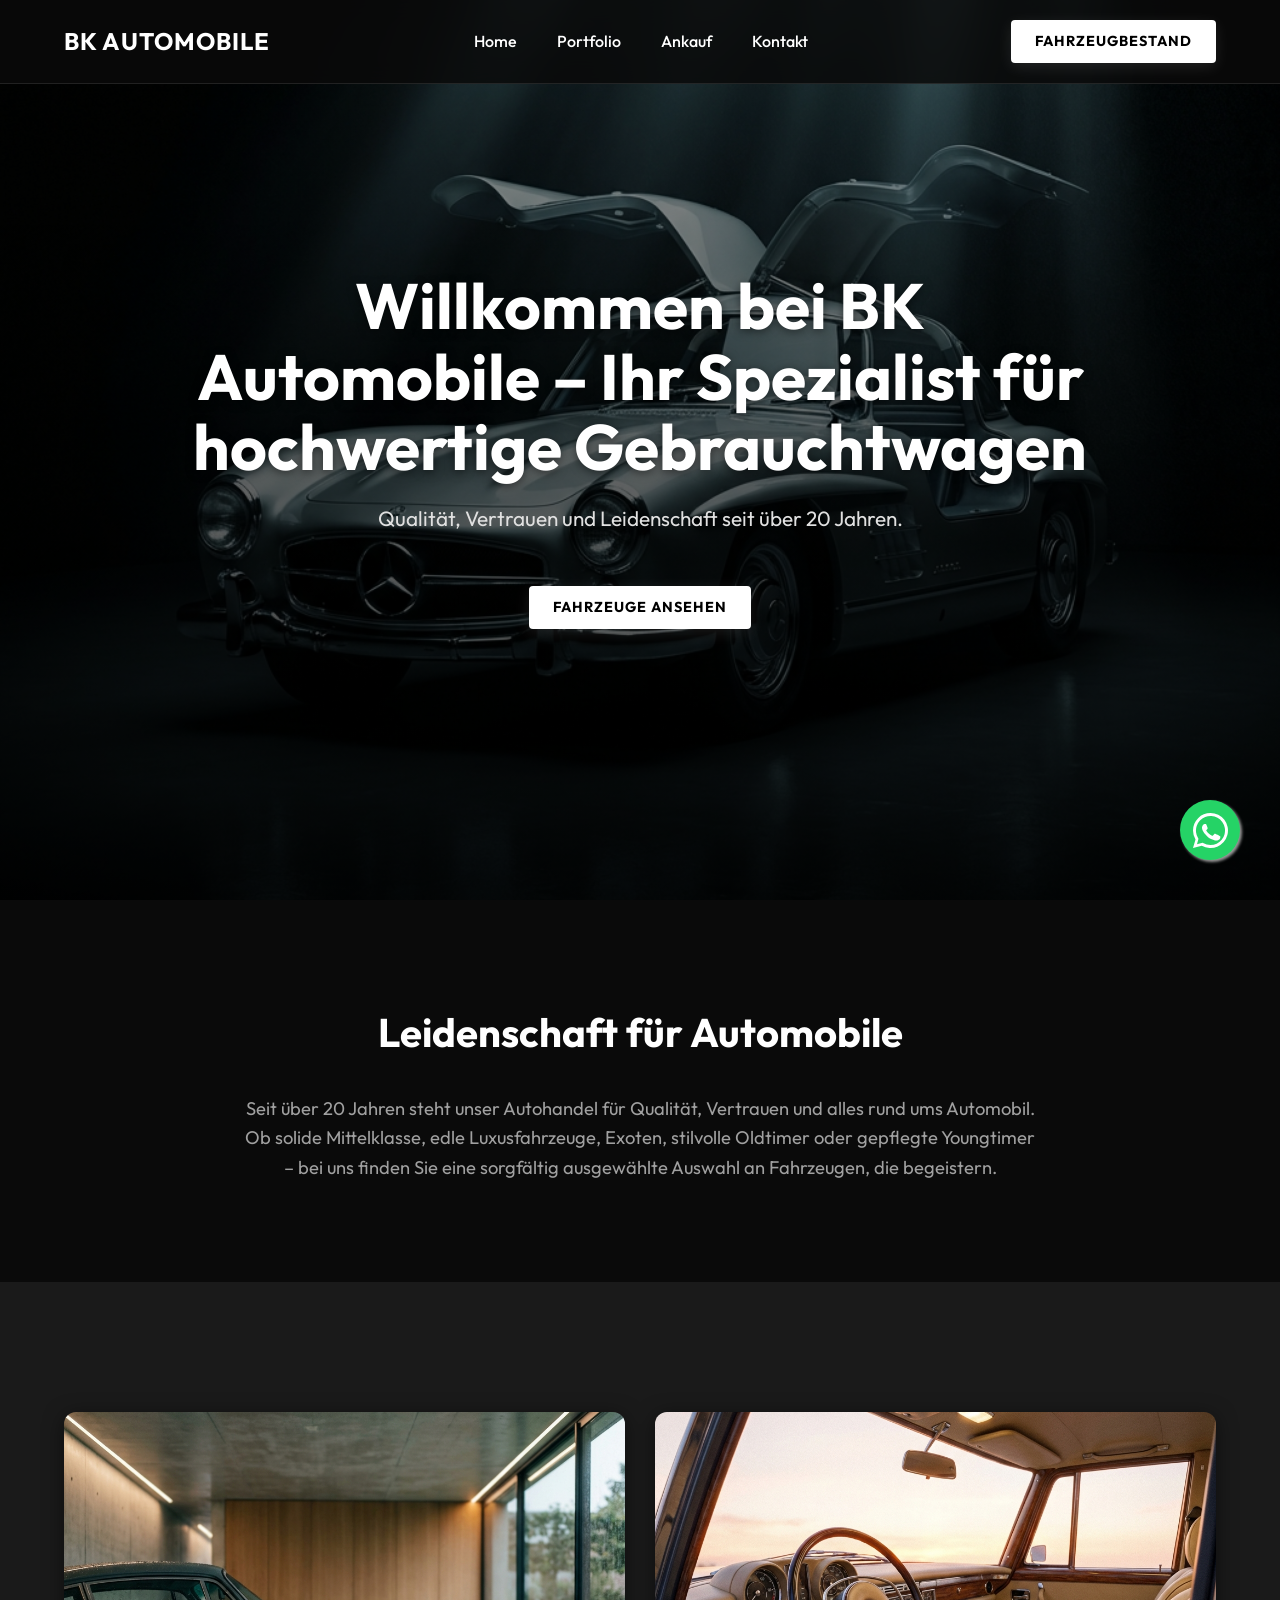
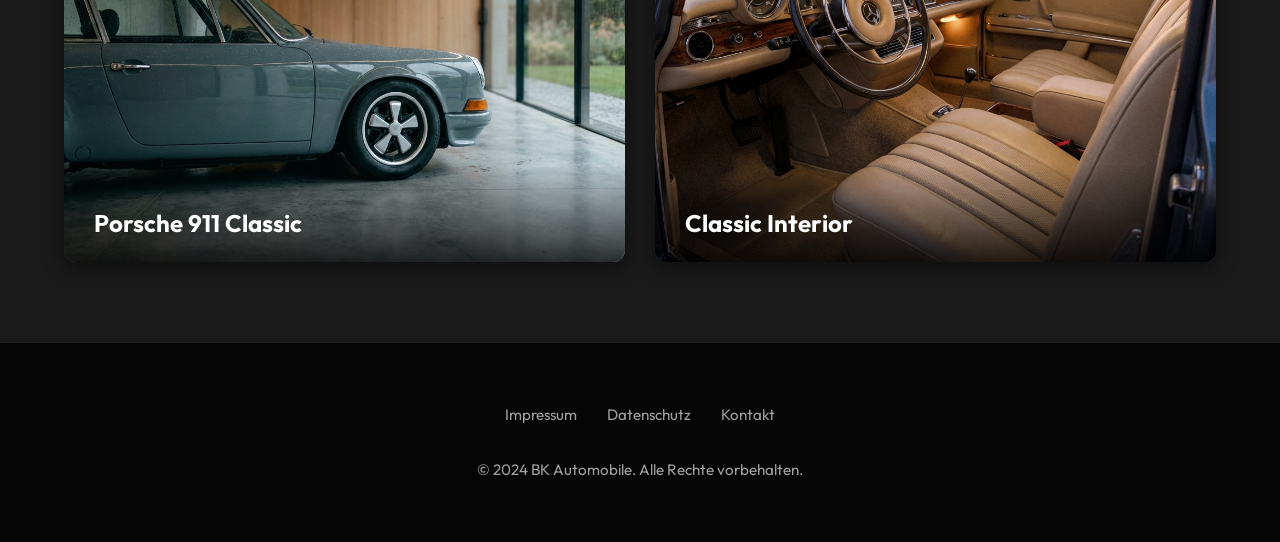
<file: index.html>
<!DOCTYPE html>
<html lang="de">

<head>
    <meta charset="UTF-8">
    <meta name="viewport" content="width=device-width, initial-scale=1.0">
    <title>BK Automobile | Ihr kompetenter Gebrauchtwagenpartner</title>
    <link rel="stylesheet" href="assets/css/style.css">
</head>

<body>

    <!-- Navigation -->
    <nav class="navbar">
        <div class="logo">BK Automobile</div>
        <ul class="nav-links">
            <li><a href="index.html">Home</a></li>
            <li><a href="portfolio/index.html">Portfolio</a></li>
            <li><a href="ankauf/index.html">Ankauf</a></li>
            <li><a href="kontakt/index.html">Kontakt</a></li>
        </ul>
        <a href="https://home.mobile.de/BKAUTOMOBILENUERTINGEN" target="_blank" class="cta-button">Fahrzeugbestand</a>
        <div class="hamburger">
            <div class="bar"></div>
            <div class="bar"></div>
            <div class="bar"></div>
        </div>
    </nav>

    <!-- Main Content -->
    <main>
        <!-- Hero Section -->
        <header class="hero">
            <h1 class="fade-in">Willkommen bei BK Automobile – Ihr Spezialist für hochwertige Gebrauchtwagen</h1>
            <p>Qualität, Vertrauen und Leidenschaft seit über 20 Jahren.</p>
            <a href="portfolio/index.html" class="cta-button">Fahrzeuge ansehen</a>
        </header>

        <!-- Intro Section -->
        <section class="intro">
            <h2>Leidenschaft für Automobile</h2>
            <p>Seit über 20 Jahren steht unser Autohandel für Qualität, Vertrauen und alles rund ums Automobil. Ob
                solide
                Mittelklasse, edle Luxusfahrzeuge, Exoten, stilvolle Oldtimer oder gepflegte Youngtimer – bei uns finden
                Sie
                eine sorgfältig ausgewählte Auswahl an Fahrzeugen, die begeistern.</p>
        </section>

        <!-- Portfolio Preview -->
        <section class="portfolio-preview">
            <div class="grid">
                <a href="https://home.mobile.de/BKAUTOMOBILENUERTINGEN" target="_blank" style="text-decoration: none;">
                    <div class="card">
                        <img src="assets/images/portfolio_1.png" alt="Porsche 911">
                        <div class="card-overlay">
                            <h3>Porsche 911 Classic</h3>
                        </div>
                    </div>
                </a>
                <a href="https://home.mobile.de/BKAUTOMOBILENUERTINGEN" target="_blank" style="text-decoration: none;">
                    <div class="card">
                        <img src="assets/images/portfolio_2.png" alt="Mercedes Interior">
                        <div class="card-overlay">
                            <h3>Classic Interior</h3>
                        </div>
                    </div>
                </a>
            </div>
        </section>
    </main>

    <!-- Footer -->
    <footer>
        <div class="footer-links">
            <a href="impressum/index.html">Impressum</a>
            <a href="datenschutz/index.html">Datenschutz</a>
            <a href="kontakt/index.html">Kontakt</a>
        </div>
        <p>&copy; 2024 BK Automobile. Alle Rechte vorbehalten.</p>
    </footer>

    <script src="assets/js/main.js"></script>
</body>

</html>
</file>
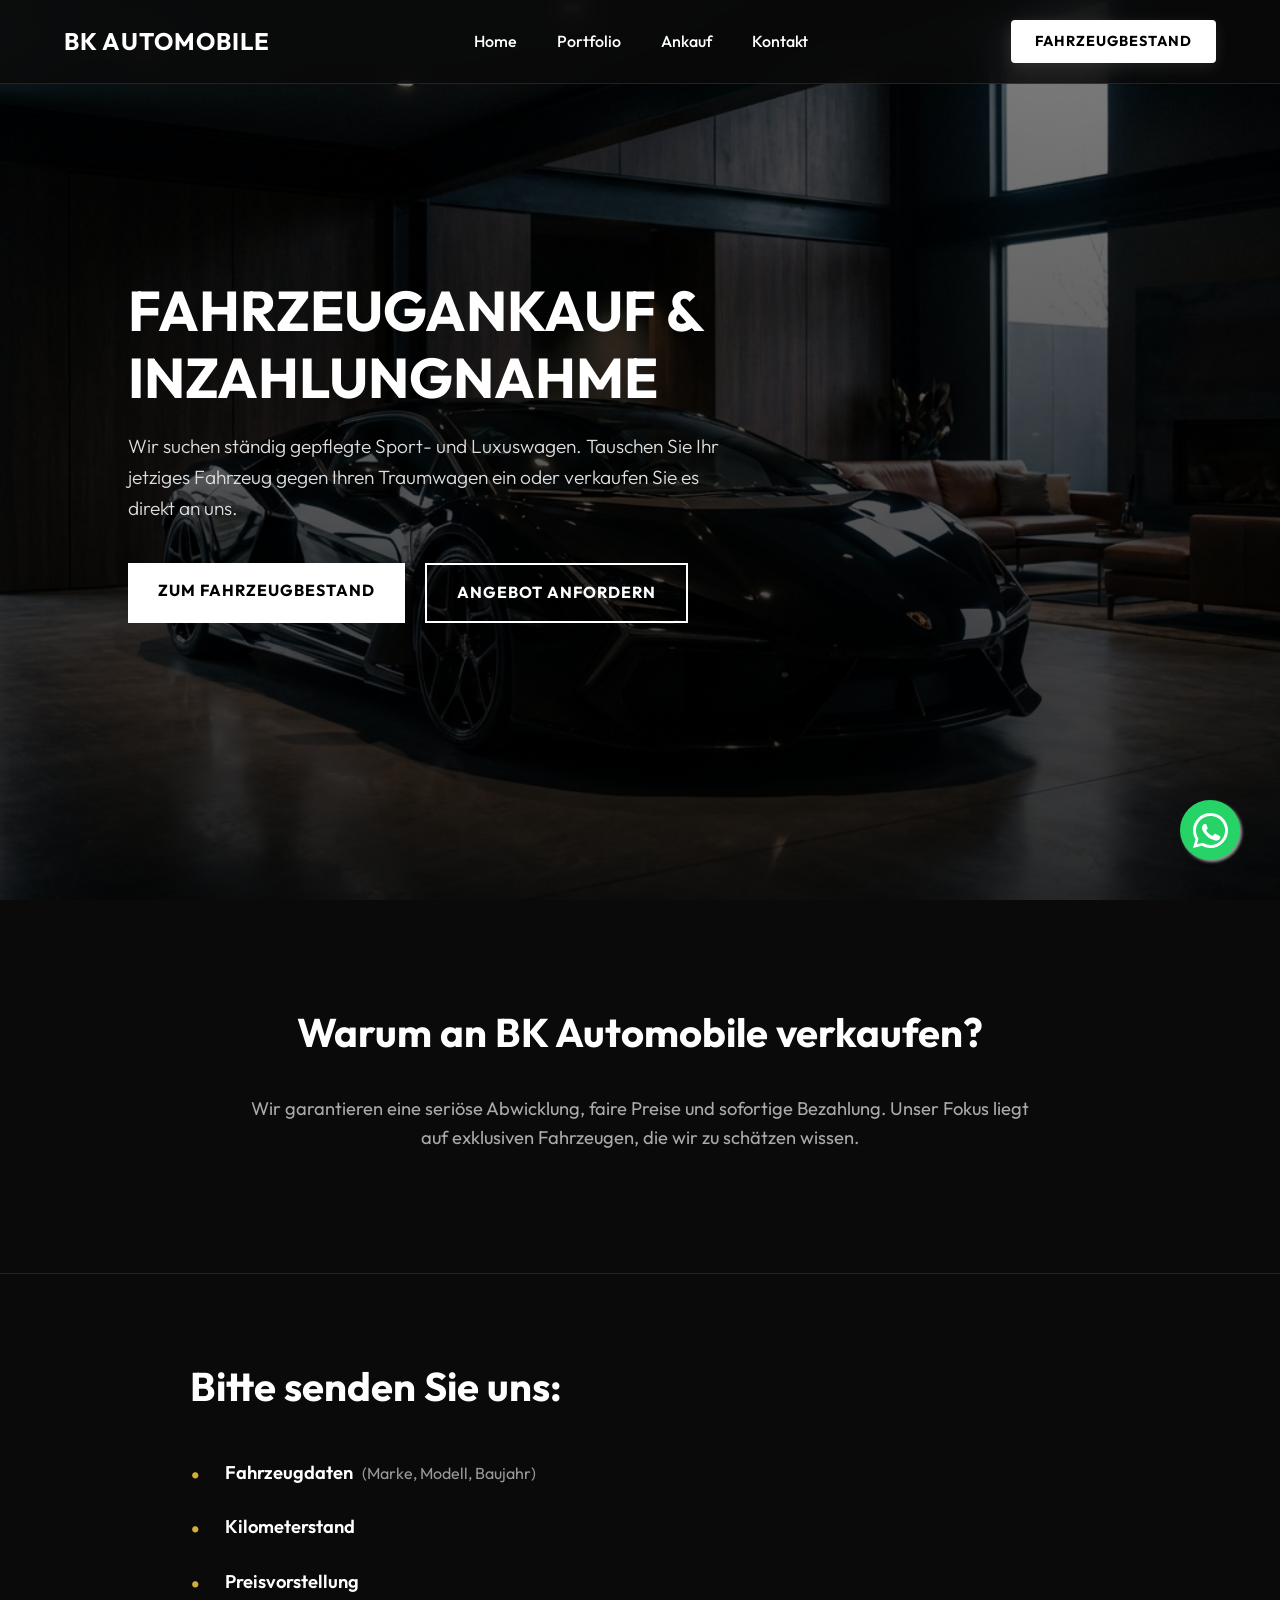
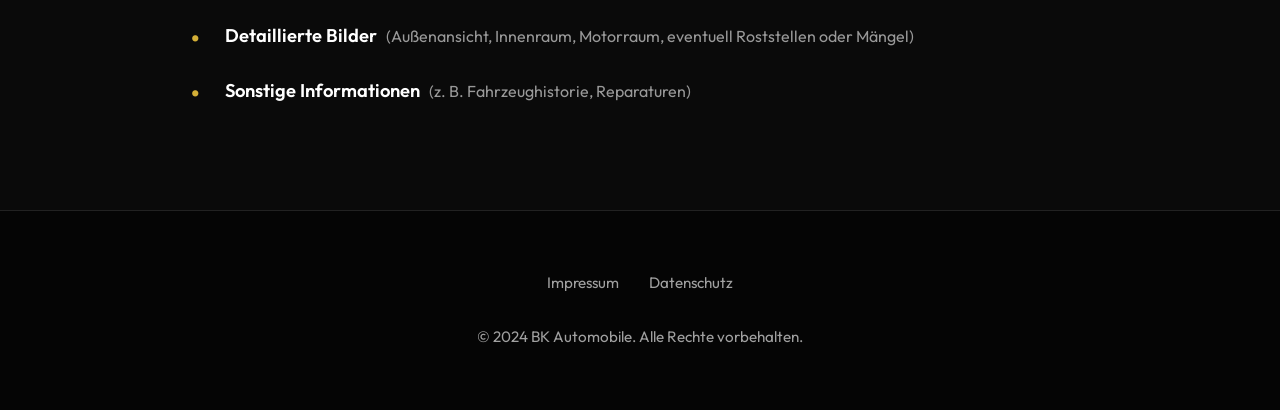
<file: ankauf/index.html>
<!DOCTYPE html>
<html lang="de">

<head>
    <meta charset="UTF-8">
    <meta name="viewport" content="width=device-width, initial-scale=1.0">
    <title>Ankauf & Inzahlungnahme | BK Automobile</title>
    <link rel="stylesheet" href="../assets/css/style.css">
    <style>
        .ankauf-hero {
            height: 100vh;
            background-image: linear-gradient(rgba(0, 0, 0, 0.5), rgba(0, 0, 0, 0.8)), url('../assets/images/ankauf_hero.png');
            background-size: cover;
            background-position: center;
            display: flex;
            align-items: center;
            justify-content: flex-start;
            /* Align left for cinematic feel */
            padding: 0 10%;
        }

        .ankauf-content {
            max-width: 600px;
            text-align: left;
        }

        .ankauf-content h1 {
            font-size: 3.5rem;
            margin-bottom: 20px;
            font-weight: 700;
            line-height: 1.2;
            text-transform: uppercase;
        }

        .ankauf-content p {
            font-size: 1.2rem;
            margin-bottom: 40px;
            color: #ddd;
            font-weight: 300;
        }

        .btn-group {
            display: flex;
            gap: 20px;
        }

        .primary-btn {
            background-color: #fff;
            color: #000;
            padding: 15px 30px;
            text-decoration: none;
            font-weight: bold;
            text-transform: uppercase;
            letter-spacing: 1px;
            transition: all 0.3s ease;
        }

        .primary-btn:hover {
            background-color: #ccc;
            transform: translateY(-2px);
        }

        .secondary-btn {
            background-color: transparent;
            color: #fff;
            padding: 15px 30px;
            text-decoration: none;
            font-weight: bold;
            text-transform: uppercase;
            letter-spacing: 1px;
            border: 2px solid #fff;
            transition: all 0.3s ease;
        }

        .secondary-btn:hover {
            background-color: #fff;
            color: #000;
            transform: translateY(-2px);
        }

        /* Requirements List Styling */
        .requirements-section {
            padding: 80px 10%;
            background-color: #0a0a0a;
            border-top: 1px solid #222;
        }

        .requirements-container {
            max-width: 900px;
            margin: 0 auto;
        }

        .requirements-container h2 {
            font-size: 2.5rem;
            margin-bottom: 40px;
            color: #fff;
            font-weight: 700;
        }

        .requirements-list {
            list-style: none;
            padding: 0;
        }

        .requirement-item {
            margin-bottom: 25px;
            padding-left: 35px;
            position: relative;
            font-size: 1.15rem;
            color: #ccc;
            line-height: 1.6;
        }

        .requirement-item::before {
            content: '•';
            position: absolute;
            left: 0;
            color: var(--secondary-color, #d4af37);
            font-size: 2rem;
            line-height: 1.1;
        }

        .requirement-item strong {
            color: #fff;
            font-weight: 600;
            margin-right: 5px;
        }

        .requirement-item span {
            color: #999;
            font-size: 1rem;
        }
    </style>
</head>

<body>
    <nav class="navbar">
        <div class="logo">BK Automobile</div>
        <ul class="nav-links">
            <li><a href="../index.html">Home</a></li>
            <li><a href="../portfolio/index.html">Portfolio</a></li>
            <li><a href="index.html">Ankauf</a></li>
            <li><a href="../kontakt/index.html">Kontakt</a></li>
        </ul>
        <a href="https://home.mobile.de/BKAUTOMOBILENUERTINGEN" target="_blank" class="cta-button">Fahrzeugbestand</a>
    </nav>

    <main>
        <header class="ankauf-hero">
            <div class="ankauf-content">
                <h1>Fahrzeugankauf & <br>Inzahlungnahme</h1>
                <p>Wir suchen ständig gepflegte Sport- und Luxuswagen. Tauschen Sie Ihr jetziges Fahrzeug gegen Ihren
                    Traumwagen ein oder verkaufen Sie es direkt an uns.</p>
                <div class="btn-group">
                    <a href="https://home.mobile.de/BKAUTOMOBILENUERTINGEN" class="primary-btn">Zum Fahrzeugbestand</a>
                    <a href="../kontakt/index.html" class="secondary-btn">Angebot anfordern</a>
                </div>
            </div>
        </header>

        <section class="intro">
            <h2>Warum an BK Automobile verkaufen?</h2>
            <p style="max-width: 800px; margin: 20px auto; color: #aaa;">
                Wir garantieren eine seriöse Abwicklung, faire Preise und sofortige Bezahlung.
                Unser Fokus liegt auf exklusiven Fahrzeugen, die wir zu schätzen wissen.
            </p>
        </section>

        <section class="requirements-section">
            <div class="requirements-container">
                <h2>Bitte senden Sie uns:</h2>
                <ul class="requirements-list">
                    <li class="requirement-item">
                        <strong>Fahrzeugdaten</strong> <span>(Marke, Modell, Baujahr)</span>
                    </li>
                    <li class="requirement-item">
                        <strong>Kilometerstand</strong>
                    </li>
                    <li class="requirement-item">
                        <strong>Preisvorstellung</strong>
                    </li>
                    <li class="requirement-item">
                        <strong>Detaillierte Bilder</strong> <span>(Außenansicht, Innenraum, Motorraum, eventuell
                            Roststellen oder Mängel)</span>
                    </li>
                    <li class="requirement-item">
                        <strong>Sonstige Informationen</strong> <span>(z. B. Fahrzeughistorie, Reparaturen)</span>
                    </li>
                </ul>
            </div>
        </section>
    </main>

    <footer>
        <div class="footer-links">
            <a href="../impressum/index.html">Impressum</a>
            <a href="../datenschutz/index.html">Datenschutz</a>
        </div>
        <p>&copy; 2024 BK Automobile. Alle Rechte vorbehalten.</p>
    </footer>
    <script src="../assets/js/main.js"></script>
</body>

</html>
</file>
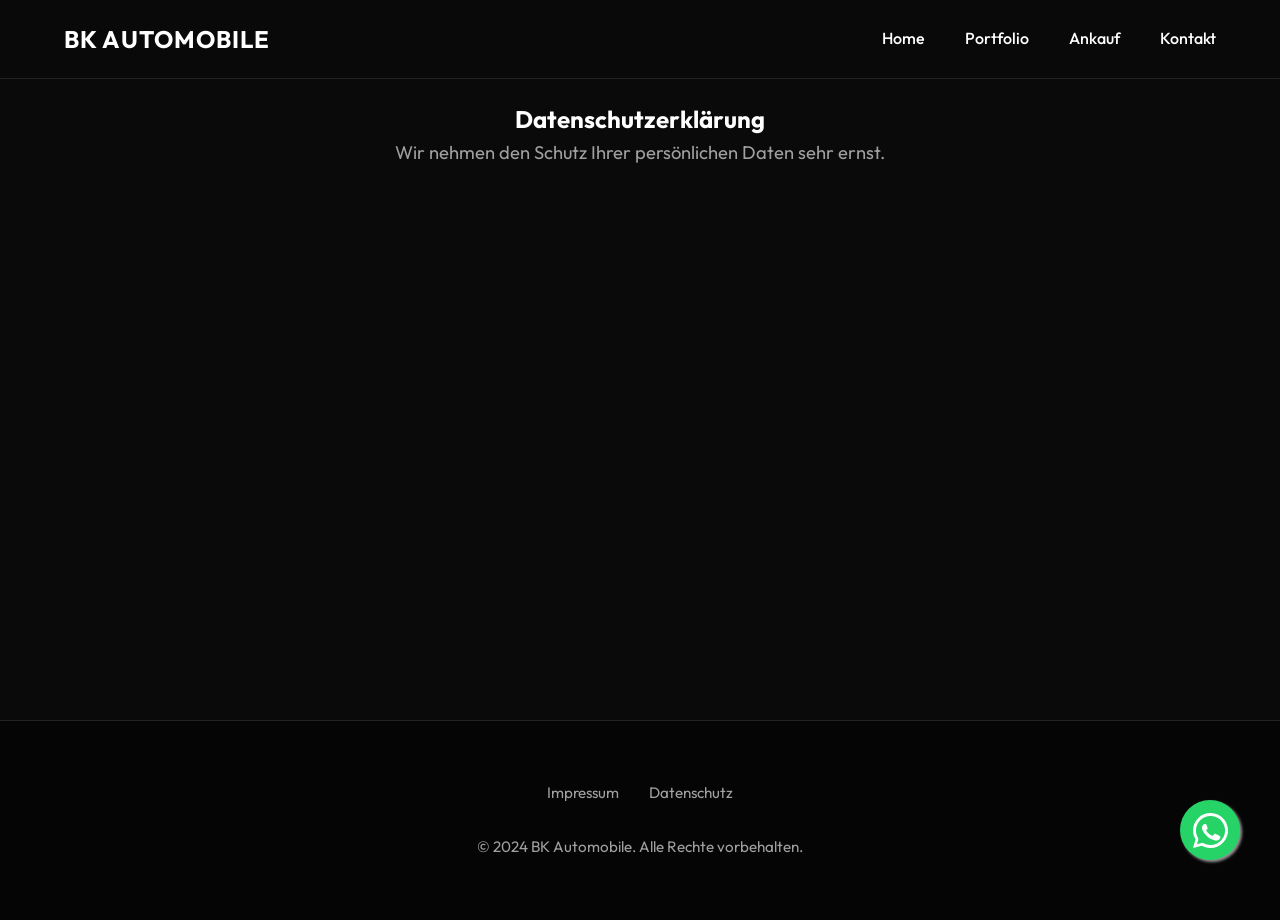
<file: datenschutz/index.html>
<!DOCTYPE html>
<html lang="de">

<head>
    <meta charset="UTF-8">
    <meta name="viewport" content="width=device-width, initial-scale=1.0">
    <title>Datenschutz | BK Automobile</title>
    <link rel="stylesheet" href="../assets/css/style.css">
</head>

<body>
    <nav class="navbar">
        <div class="logo">BK Automobile</div>
        <ul class="nav-links">
            <li><a href="../index.html">Home</a></li>
            <li><a href="../portfolio/index.html">Portfolio</a></li>
            <li><a href="../ankauf/index.html">Ankauf</a></li>
            <li><a href="../kontakt/index.html">Kontakt</a></li>
        </ul>
    </nav>

    <main>
        <section class="intro" style="min-height: 80vh;">
            <h1>Datenschutzerklärung</h1>
            <p>Wir nehmen den Schutz Ihrer persönlichen Daten sehr ernst.</p>
        </section>
    </main>

    <footer>
        <div class="footer-links">
            <a href="../impressum/index.html">Impressum</a>
            <a href="index.html">Datenschutz</a>
        </div>
        <p>&copy; 2024 BK Automobile. Alle Rechte vorbehalten.</p>
    </footer>
    <script src="../assets/js/main.js"></script>
</body>

</html>
</file>
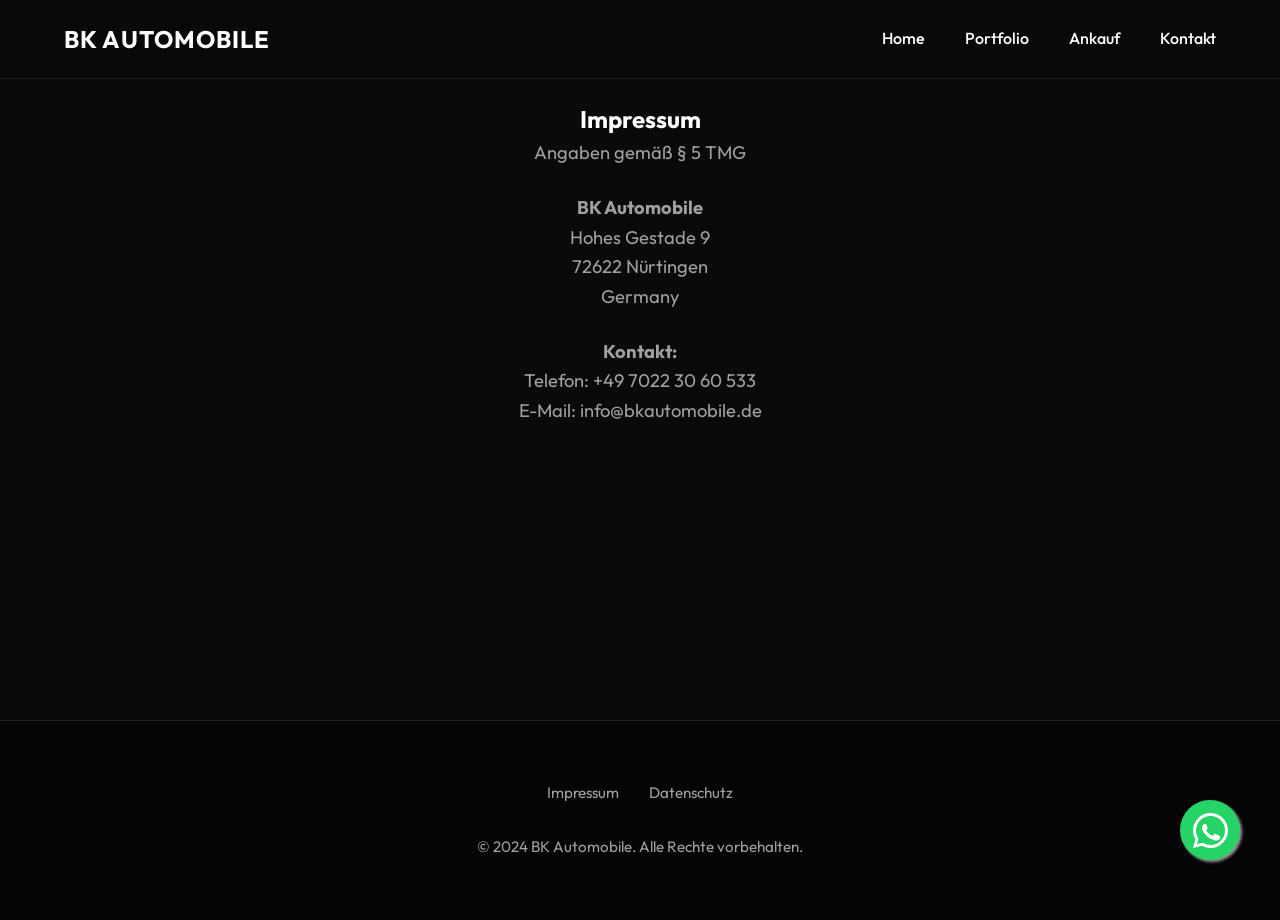
<file: impressum/index.html>
<!DOCTYPE html>
<html lang="de">

<head>
    <meta charset="UTF-8">
    <meta name="viewport" content="width=device-width, initial-scale=1.0">
    <title>Impressum | BK Automobile</title>
    <link rel="stylesheet" href="../assets/css/style.css">
</head>

<body>
    <nav class="navbar">
        <div class="logo">BK Automobile</div>
        <ul class="nav-links">
            <li><a href="../index.html">Home</a></li>
            <li><a href="../portfolio/index.html">Portfolio</a></li>
            <li><a href="../ankauf/index.html">Ankauf</a></li>
            <li><a href="../kontakt/index.html">Kontakt</a></li>
        </ul>
    </nav>

    <main>
        <section class="intro" style="min-height: 80vh;">
            <h1>Impressum</h1>
            <p>Angaben gemäß § 5 TMG</p>
            <br>
            <p><strong>BK Automobile</strong><br>Hohes Gestade 9<br>72622 Nürtingen<br>Germany</p>
            <br>
            <p><strong>Kontakt:</strong><br>
                Telefon: +49 7022 30 60 533<br>
                E-Mail: info@bkautomobile.de</p>
        </section>
    </main>

    <footer>
        <div class="footer-links">
            <a href="index.html">Impressum</a>
            <a href="../datenschutz/index.html">Datenschutz</a>
        </div>
        <p>&copy; 2024 BK Automobile. Alle Rechte vorbehalten.</p>
    </footer>
    <script src="../assets/js/main.js"></script>
</body>

</html>
</file>
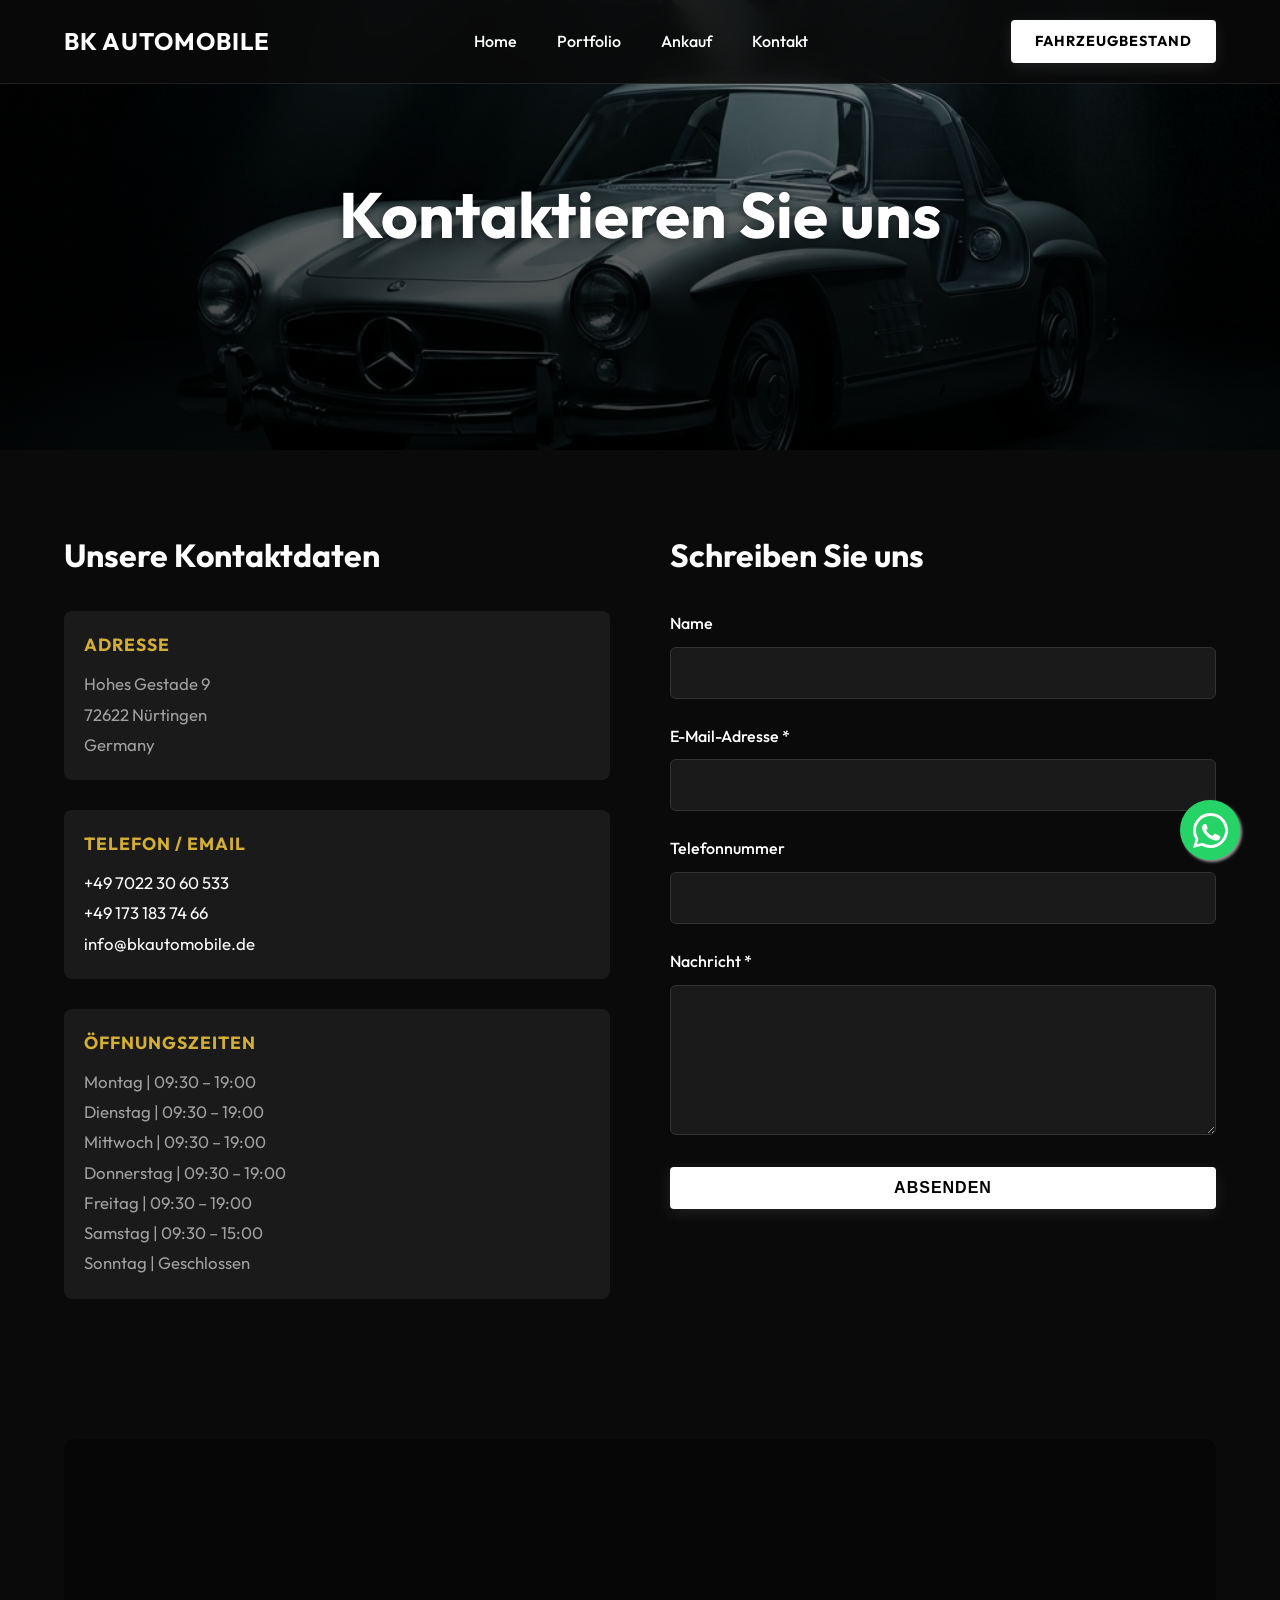
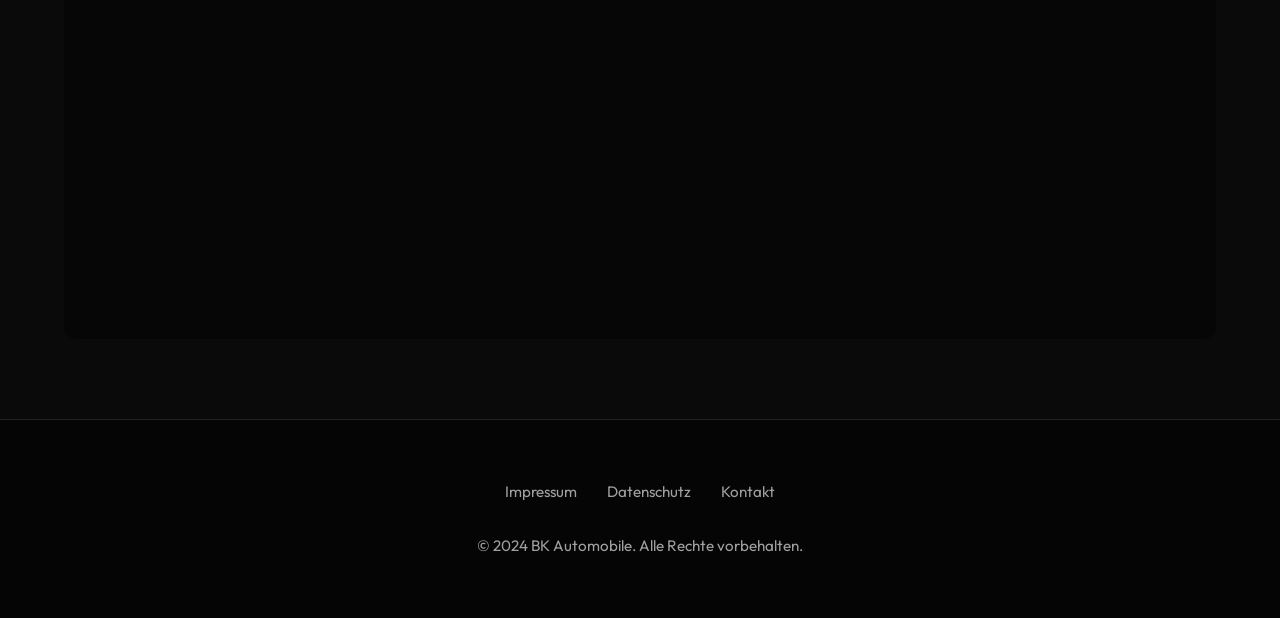
<file: kontakt/index.html>
<!DOCTYPE html>
<html lang="de">

<head>
    <meta charset="UTF-8">
    <meta name="viewport" content="width=device-width, initial-scale=1.0">
    <title>Kontakt | BK Automobile</title>
    <link rel="stylesheet" href="../assets/css/style.css">
</head>

<body>
    <nav class="navbar">
        <div class="logo">BK Automobile</div>
        <ul class="nav-links">
            <li><a href="../index.html">Home</a></li>
            <li><a href="../portfolio/index.html">Portfolio</a></li>
            <li><a href="../ankauf/index.html">Ankauf</a></li>
            <li><a href="index.html">Kontakt</a></li>
        </ul>
        <a href="https://home.mobile.de/BKAUTOMOBILENUERTINGEN" target="_blank" class="cta-button">Fahrzeugbestand</a>
        <div class="hamburger">
            <div class="bar"></div>
            <div class="bar"></div>
            <div class="bar"></div>
        </div>
    </nav>

    <main>
        <header class="hero" style="height: 50vh;">
            <h1>Kontaktieren Sie uns</h1>
        </header>

        <div class="contact-container">
            <div class="contact-info">
                <h2>Unsere Kontaktdaten</h2>
                <div class="info-item">
                    <h3>Adresse</h3>
                    <p>Hohes Gestade 9<br>72622 Nürtingen<br>Germany</p>
                </div>
                <div class="info-item">
                    <h3>Telefon / Email</h3>
                    <p><a href="tel:+4970223060533" style="color: white; text-decoration: none;">+49 7022 30 60 533</a>
                    </p>
                    <p><a href="tel:+491731837466" style="color: white; text-decoration: none;">+49 173 183 74 66</a>
                    </p>
                    <p><a href="mailto:info@bkautomobile.de"
                            style="color: white; text-decoration: none;">info@bkautomobile.de</a></p>
                </div>
                <div class="info-item">
                    <h3>Öffnungszeiten</h3>
                    <p>Montag | 09:30 – 19:00<br>
                        Dienstag | 09:30 – 19:00<br>
                        Mittwoch | 09:30 – 19:00<br>
                        Donnerstag | 09:30 – 19:00<br>
                        Freitag | 09:30 – 19:00<br>
                        Samstag | 09:30 – 15:00<br>
                        Sonntag | Geschlossen
                    </p>
                </div>
            </div>

            <div class="contact-form">
                <h2>Schreiben Sie uns</h2>
                <form action="#" method="post">
                    <div class="form-group">
                        <label for="name">Name</label>
                        <input type="text" id="name" name="name" required>
                    </div>
                    <div class="form-group">
                        <label for="email">E-Mail-Adresse *</label>
                        <input type="email" id="email" name="email" required>
                    </div>
                    <div class="form-group">
                        <label for="phone">Telefonnummer</label>
                        <input type="tel" id="phone" name="phone">
                    </div>
                    <div class="form-group">
                        <label for="message">Nachricht *</label>
                        <textarea id="message" name="message" required></textarea>
                    </div>
                    <button type="submit" class="submit-btn">Absenden</button>
                </form>
            </div>

            <div class="map-container">
                <iframe
                    src="https://www.google.com/maps/embed?pb=!1m18!1m12!1m3!1d2121.3283737920197!2d9.3323063!3d48.6214589!2m3!1f0!2f0!3f0!3m2!1i1024!2i768!4f13.1!3m3!1m2!1s0x4799e4ca3b5d3b1d%3A0x1234567890abcdef!2sHohes%20Gestade%209%2C%2072622%20N%C3%BCrtingen%2C%20Germany!5e0!3m2!1sen!2sde!4v1700000000000!5m2!1sen!2sde"
                    allowfullscreen="" loading="lazy" referrerpolicy="no-referrer-when-downgrade">
                </iframe>
            </div>
        </div>
    </main>

    <!-- Footer -->
    <footer>
        <div class="footer-links">
            <a href="../impressum/index.html">Impressum</a>
            <a href="../datenschutz/index.html">Datenschutz</a>
            <a href="index.html">Kontakt</a>
        </div>
        <p>&copy; 2024 BK Automobile. Alle Rechte vorbehalten.</p>
    </footer>

    <script src="../assets/js/main.js"></script>
</body>

</html>
</file>
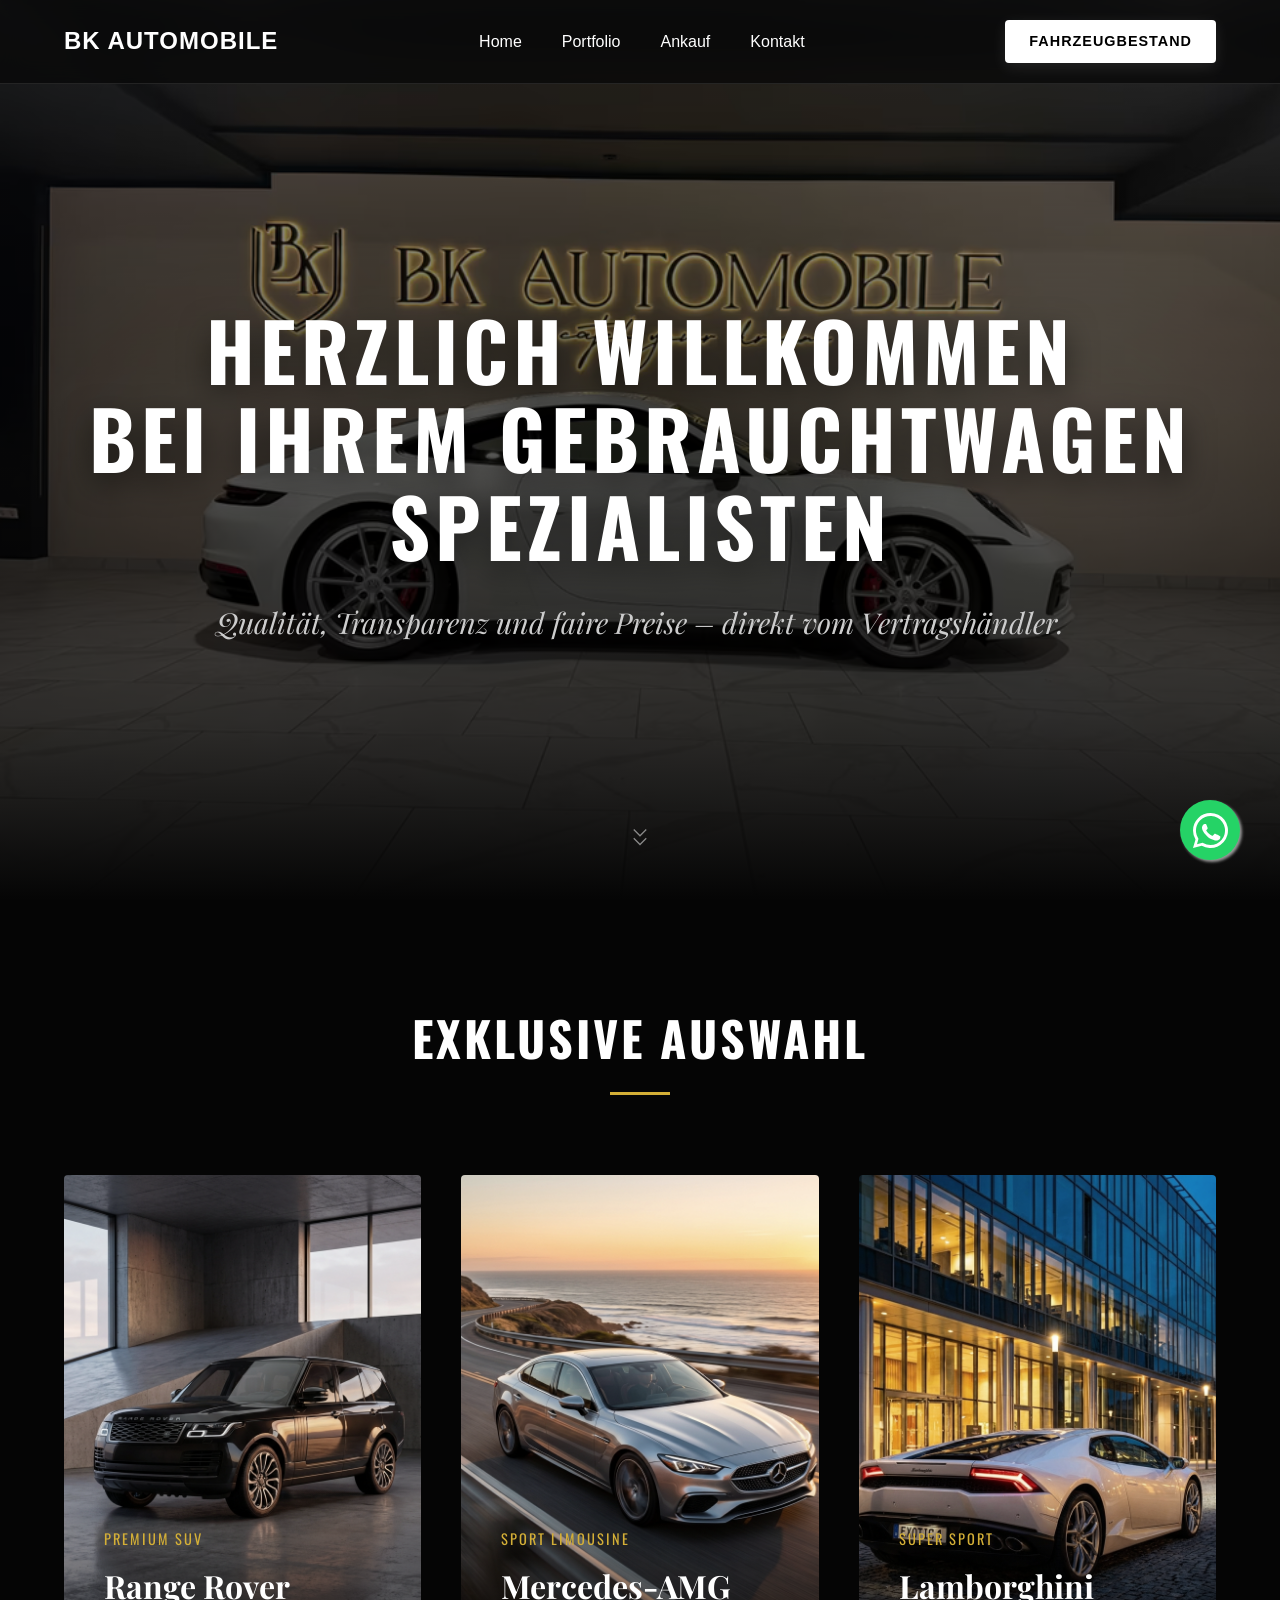
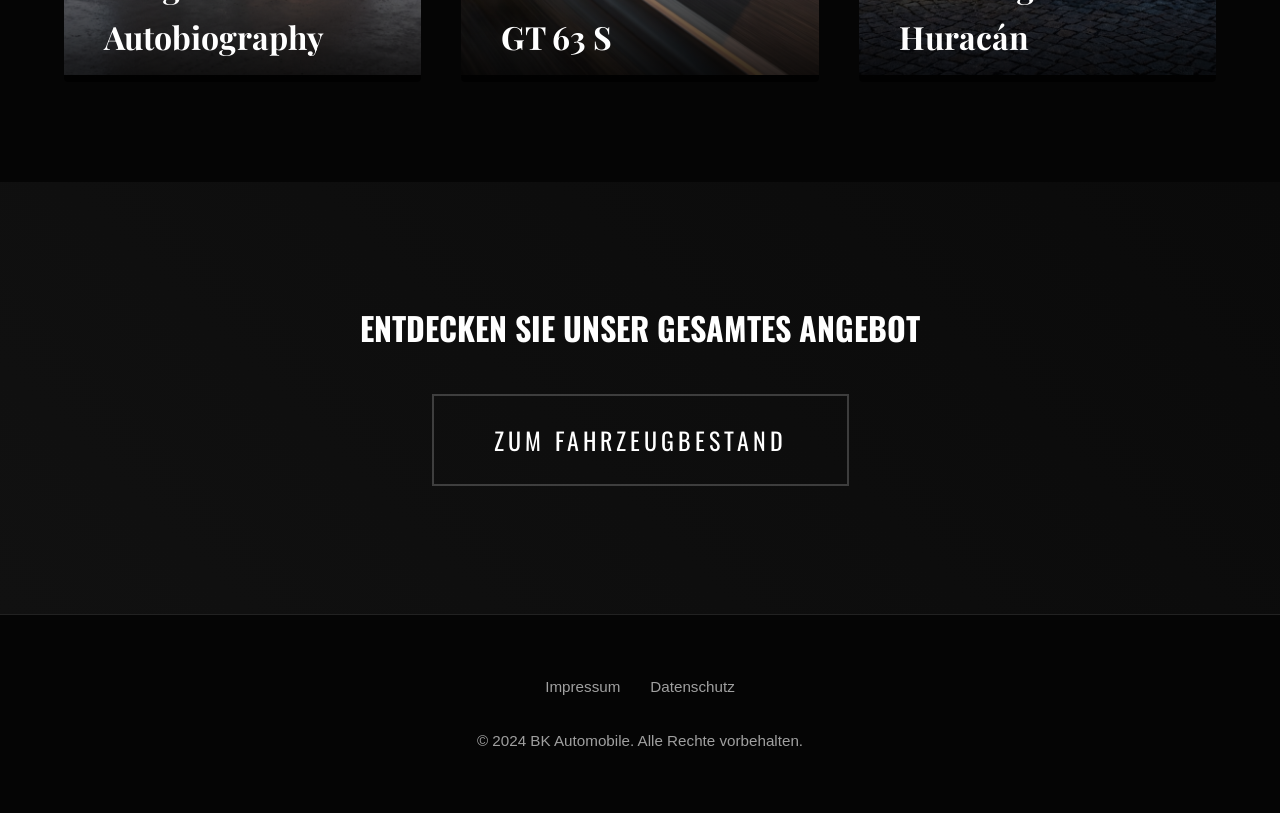
<file: portfolio/index.html>
<!DOCTYPE html>
<html lang="de">

<head>
    <meta charset="UTF-8">
    <meta name="viewport" content="width=device-width, initial-scale=1.0">
    <title>Portfolio | BK Automobile</title>
    <link rel="stylesheet" href="../assets/css/style.css">
    <link
        href="https://fonts.googleapis.com/css2?family=Oswald:wght@300;500;700&family=Playfair+Display:ital,wght@1,400;1,700&display=swap"
        rel="stylesheet">
    <style>
        :root {
            --primary-bg: #050505;
            --text-color: #ffffff;
            --accent-gold: #D4AF37;
        }

        body {
            background-color: var(--primary-bg);
            font-family: 'Helvetica Neue', sans-serif;
            color: var(--text-color);
        }

        /* Hero Section Redesign */
        .portfolio-hero {
            height: 100vh;
            position: relative;
            background-image: url('../assets/images/showroom.png');
            background-size: cover;
            background-position: center;
            overflow: hidden;
        }

        .hero-overlay {
            position: absolute;
            top: 0;
            left: 0;
            width: 100%;
            height: 100%;
            background: linear-gradient(to bottom, rgba(0, 0, 0, 0.3) 0%, rgba(0, 0, 0, 0.8) 80%, #050505 100%);
            display: flex;
            flex-direction: column;
            justify-content: center;
            align-items: center;
            text-align: center;
            padding: 0 20px;
        }

        .welcome-text {
            max-width: 1200px;
            margin-top: 100px;
        }

        .welcome-title {
            font-family: 'Oswald', sans-serif;
            font-size: 5rem;
            font-weight: 700;
            text-transform: uppercase;
            letter-spacing: 5px;
            line-height: 1.1;
            margin-bottom: 30px;
            text-shadow: 0 10px 30px rgba(0, 0, 0, 0.5);
            opacity: 0;
            animation: fadeUp 1s ease forwards 0.5s;
        }

        .welcome-subtitle {
            font-family: 'Playfair Display', serif;
            font-style: italic;
            font-size: 1.8rem;
            color: #ccc;
            margin-bottom: 50px;
            font-weight: 400;
            opacity: 0;
            animation: fadeUp 1s ease forwards 0.8s;
        }

        .scroll-indicator {
            position: absolute;
            bottom: 40px;
            left: 50%;
            transform: translateX(-50%);
            animation: bounce 2s infinite;
        }

        /* Featured Cars Section */
        .featured-section {
            padding: 100px 5%;
            background-color: #050505;
        }

        .section-header {
            text-align: center;
            margin-bottom: 80px;
        }

        .section-header h2 {
            font-family: 'Oswald', sans-serif;
            font-size: 3rem;
            text-transform: uppercase;
            letter-spacing: 3px;
            margin-bottom: 15px;
            color: var(--text-color);
        }

        .section-divider {
            width: 60px;
            height: 3px;
            background-color: var(--accent-gold);
            margin: 0 auto;
        }

        .car-grid {
            display: grid;
            grid-template-columns: repeat(auto-fit, minmax(350px, 1fr));
            gap: 40px;
            max-width: 1600px;
            margin: 0 auto;
        }

        .car-card {
            position: relative;
            cursor: pointer;
            overflow: hidden;
            border-radius: 4px;
        }

        .car-card img {
            width: 100%;
            height: 500px;
            object-fit: cover;
            transition: transform 0.7s ease;
            filter: grayscale(20%);
        }

        .car-card:hover img {
            transform: scale(1.05);
            filter: grayscale(0%);
        }

        .car-info {
            position: absolute;
            bottom: 0;
            left: 0;
            width: 100%;
            padding: 40px;
            background: linear-gradient(to top, rgba(0, 0, 0, 0.9), transparent);
            transform: translateY(20px);
            transition: transform 0.4s ease;
        }

        .car-card:hover .car-info {
            transform: translateY(0);
        }

        .car-category {
            font-family: 'Oswald', sans-serif;
            color: var(--accent-gold);
            text-transform: uppercase;
            font-size: 0.9rem;
            letter-spacing: 2px;
            margin-bottom: 10px;
            display: block;
        }

        .car-title {
            font-family: 'Playfair Display', serif;
            font-size: 2rem;
            color: #fff;
            margin: 0;
        }

        /* Inventory Link Section */
        .inventory-cta {
            padding: 120px 20px;
            text-align: center;
            background: linear-gradient(45deg, #111, #0a0a0a);
            position: relative;
        }

        .big-link-btn {
            display: inline-block;
            font-family: 'Oswald', sans-serif;
            font-size: 1.5rem;
            text-transform: uppercase;
            letter-spacing: 4px;
            color: #fff;
            border: 2px solid rgba(255, 255, 255, 0.2);
            padding: 25px 60px;
            text-decoration: none;
            transition: all 0.4s cubic-bezier(0.165, 0.84, 0.44, 1);
            position: relative;
            overflow: hidden;
            z-index: 1;
        }

        .big-link-btn::before {
            content: '';
            position: absolute;
            top: 0;
            left: 0;
            width: 0%;
            height: 100%;
            background-color: #fff;
            transition: width 0.4s cubic-bezier(0.165, 0.84, 0.44, 1);
            z-index: -1;
        }

        .big-link-btn:hover {
            color: #000;
            border-color: #fff;
        }

        .big-link-btn:hover::before {
            width: 100%;
        }

        /* Animations */
        @keyframes fadeUp {
            from {
                opacity: 0;
                transform: translateY(40px);
            }

            to {
                opacity: 1;
                transform: translateY(0);
            }
        }

        @keyframes bounce {

            0%,
            20%,
            50%,
            80%,
            100% {
                transform: translateY(0) translateX(-50%);
            }

            40% {
                transform: translateY(-10px) translateX(-50%);
            }

            60% {
                transform: translateY(-5px) translateX(-50%);
            }
        }

        @media (max-width: 768px) {
            .welcome-title {
                font-size: 2.5rem;
            }

            .welcome-subtitle {
                font-size: 1.2rem;
            }

            .car-grid {
                grid-template-columns: 1fr;
            }
        }
    </style>
</head>

<body>
    <nav class="navbar">
        <div class="logo">BK Automobile</div>
        <ul class="nav-links">
            <li><a href="../index.html">Home</a></li>
            <li><a href="index.html">Portfolio</a></li>
            <li><a href="../ankauf/index.html">Ankauf</a></li>
            <li><a href="../kontakt/index.html">Kontakt</a></li>
        </ul>
        <a href="https://home.mobile.de/BKAUTOMOBILENUERTINGEN" target="_blank" class="cta-button">Fahrzeugbestand</a>
    </nav>

    <main>
        <header class="portfolio-hero">
            <div class="hero-overlay">
                <div class="welcome-text">
                    <h1 class="welcome-title">Herzlich Willkommen<br>Bei Ihrem Gebrauchtwagen<br>Spezialisten</h1>
                    <p class="welcome-subtitle">Qualität, Transparenz und faire Preise – direkt vom Vertragshändler.</p>
                </div>
                <div class="scroll-indicator">
                    <svg width="30" height="30" viewBox="0 0 24 24" fill="none" stroke="rgba(255,255,255,0.5)"
                        stroke-width="1">
                        <path d="M7 13l5 5 5-5M7 6l5 5 5-5" />
                    </svg>
                </div>
            </div>
        </header>

        <section class="featured-section">
            <div class="section-header">
                <h2>Exklusive Auswahl</h2>
                <div class="section-divider"></div>
            </div>

            <div class="car-grid">
                <a href="https://home.mobile.de/BKAUTOMOBILENUERTINGEN" target="_blank" style="text-decoration: none;">
                    <div class="car-card">
                        <img src="../assets/images/portfolio_suv.png" alt="Luxury SUV">
                        <div class="car-info">
                            <span class="car-category">Premium SUV</span>
                            <h3 class="car-title">Range Rover Autobiography</h3>
                        </div>
                    </div>
                </a>
                <a href="https://home.mobile.de/BKAUTOMOBILENUERTINGEN" target="_blank" style="text-decoration: none;">
                    <div class="car-card">
                        <img src="../assets/images/portfolio_sedan.png" alt="Luxury Sedan">
                        <div class="car-info">
                            <span class="car-category">Sport Limousine</span>
                            <h3 class="car-title">Mercedes-AMG GT 63 S</h3>
                        </div>
                    </div>
                </a>
                <a href="https://home.mobile.de/BKAUTOMOBILENUERTINGEN" target="_blank" style="text-decoration: none;">
                    <div class="car-card">
                        <img src="../assets/images/portfolio_sportscar.png" alt="Sports Car">
                        <div class="car-info">
                            <span class="car-category">Super Sport</span>
                            <h3 class="car-title">Lamborghini Huracán</h3>
                        </div>
                    </div>
                </a>
            </div>
        </section>

        <section class="inventory-cta">
            <h2 style="font-family: 'Oswald'; font-size: 2rem; margin-bottom: 40px; text-transform: uppercase;">
                Entdecken
                Sie unser gesamtes Angebot</h2>
            <a href="https://home.mobile.de/BKAUTOMOBILENUERTINGEN" target="_blank" class="big-link-btn">
                Zum Fahrzeugbestand
            </a>
        </section>
    </main>

    <footer>
        <div class="footer-links">
            <a href="../impressum/index.html">Impressum</a>
            <a href="../datenschutz/index.html">Datenschutz</a>
        </div>
        <p>&copy; 2024 BK Automobile. Alle Rechte vorbehalten.</p>
    </footer>
    <script src="../assets/js/main.js"></script>
</body>

</html>
</file>
<file: assets/css/style.css>
/* Google Fonts */
@import url('https://fonts.googleapis.com/css2?family=Outfit:wght@300;400;600;700&display=swap');

:root {
    --primary-color: #ffffff;
    --secondary-color: #d4af37;
    /* Gold accent */
    --background-color: #0a0a0a;
    --surface-color: #1a1a1a;
    --text-muted: #a0a0a0;
    --font-main: 'Outfit', sans-serif;
    --nav-bg: rgba(10, 10, 10, 0.85);
    /* Glassmorphism base */
    --shadow-light: 0 4px 20px rgba(0, 0, 0, 0.5);
    --transition: all 0.3s cubic-bezier(0.25, 0.8, 0.25, 1);
}

* {
    margin: 0;
    padding: 0;
    box-sizing: border-box;
}

html {
    scroll-behavior: smooth;
}

body {
    background-color: var(--background-color);
    color: var(--primary-color);
    font-family: var(--font-main);
    line-height: 1.6;
    overflow-x: hidden;
    min-height: 100vh;
    display: flex;
    flex-direction: column;
}

/* Ensure footer sticks to bottom if content is short */
main {
    flex: 1;
}

/* Animations */
@keyframes fadeIn {
    from {
        opacity: 0;
        transform: translateY(20px);
    }

    to {
        opacity: 1;
        transform: translateY(0);
    }
}

.fade-in {
    animation: fadeIn 0.8s ease-out forwards;
}

/* Navigation */
.navbar {
    position: fixed;
    top: 0;
    width: 100%;
    background-color: var(--nav-bg);
    backdrop-filter: blur(12px);
    -webkit-backdrop-filter: blur(12px);
    padding: 20px 5%;
    z-index: 1000;
    display: flex;
    justify-content: space-between;
    align-items: center;
    border-bottom: 1px solid rgba(255, 255, 255, 0.1);
    transition: var(--transition);
}

.navbar.scrolled {
    padding: 15px 5%;
    background-color: rgba(10, 10, 10, 0.95);
}

.logo {
    font-size: 1.5rem;
    font-weight: 700;
    letter-spacing: 1px;
    text-transform: uppercase;
    color: var(--primary-color);
}

.nav-links {
    list-style: none;
    display: flex;
    gap: 40px;
}

.nav-links a {
    color: var(--primary-color);
    text-decoration: none;
    font-weight: 500;
    font-size: 1rem;
    transition: var(--transition);
    position: relative;
}

.nav-links a::after {
    content: '';
    position: absolute;
    width: 0;
    height: 2px;
    bottom: -5px;
    left: 0;
    background-color: var(--secondary-color);
    transition: var(--transition);
}

.nav-links a:hover {
    color: var(--secondary-color);
}

.nav-links a:hover::after {
    width: 100%;
}

.hamburger {
    display: none;
    cursor: pointer;
    flex-direction: column;
    gap: 6px;
}

.bar {
    width: 25px;
    height: 3px;
    background-color: var(--primary-color);
    transition: var(--transition);
}

/* Mobile Menu Active State */
.nav-links.active {
    right: 0;
}

.cta-button {
    background: #ffffff;
    padding: 10px 24px;
    color: #000;
    text-decoration: none;
    font-weight: 700;
    font-size: 0.9rem;
    text-transform: uppercase;
    letter-spacing: 1px;
    border-radius: 4px;
    transition: var(--transition);
    box-shadow: 0 4px 15px rgba(255, 255, 255, 0.1);
}

.cta-button:hover {
    transform: translateY(-2px);
    box-shadow: 0 6px 20px rgba(255, 255, 255, 0.2);
    background: #f0f0f0;
}

/* Hero Section */
.hero {
    height: 100vh;
    background-image: linear-gradient(rgba(0, 0, 0, 0.4), rgba(0, 0, 0, 0.8)), url('../images/hero_bg.png');
    background-size: cover;
    background-position: center;
    /* Parallax effect - disabled on touch devices in media query */
    display: flex;
    flex-direction: column;
    justify-content: center;
    align-items: center;
    text-align: center;
    padding: 0 20px;
}

.hero h1 {
    font-size: 4rem;
    margin-bottom: 20px;
    font-weight: 700;
    max-width: 900px;
    line-height: 1.1;
    text-shadow: 0 2px 10px rgba(0, 0, 0, 0.5);
    animation: fadeIn 1s ease-out;
}

.hero p {
    font-size: 1.3rem;
    margin-bottom: 50px;
    color: #e0e0e0;
    max-width: 700px;
    animation: fadeIn 1s ease-out 0.3s forwards;
    opacity: 0;
    transform: translateY(20px);
}

.hero .cta-button {
    animation: fadeIn 1s ease-out 0.6s forwards;
    opacity: 0;
    transform: translateY(20px);
}

/* Intro Section */
.intro {
    padding: 100px 5%;
    text-align: center;
    background-color: var(--background-color);
}

.intro h2 {
    font-size: 2.5rem;
    margin-bottom: 30px;
    color: var(--primary-color);
}

.intro p {
    max-width: 800px;
    margin: 0 auto;
    color: var(--text-muted);
    font-size: 1.15rem;
}

/* Portfolio Preview */
.portfolio-preview {
    padding: 80px 5%;
    background-color: var(--surface-color);
}

.grid {
    display: grid;
    grid-template-columns: repeat(auto-fit, minmax(350px, 1fr));
    gap: 30px;
    margin-top: 50px;
}

.card {
    position: relative;
    overflow: hidden;
    height: 450px;
    border-radius: 12px;
    box-shadow: var(--shadow-light);
    cursor: pointer;
}

.card img {
    width: 100%;
    height: 100%;
    object-fit: cover;
    transition: transform 0.6s ease;
}

.card:hover img {
    transform: scale(1.1);
}

.card-overlay {
    position: absolute;
    bottom: 0;
    left: 0;
    width: 100%;
    padding: 40px 30px;
    background: linear-gradient(to top, rgba(0, 0, 0, 0.95), transparent);
    transform: translateY(20px);
    transition: var(--transition);
}

.card:hover .card-overlay {
    transform: translateY(0);
}

.card-overlay h3 {
    margin: 0;
    font-size: 1.5rem;
    color: var(--primary-color);
}

/* Footer */
footer {
    background-color: #050505;
    padding: 60px 20px;
    border-top: 1px solid #222;
    text-align: center;
    color: var(--text-muted);
    font-size: 0.95rem;
    margin-top: auto;
}

.footer-links {
    display: flex;
    justify-content: center;
    gap: 30px;
    margin-bottom: 30px;
}

.footer-links a {
    color: var(--text-muted);
    text-decoration: none;
    transition: var(--transition);
}

.footer-links a:hover {
    color: var(--secondary-color);
}

/* Responsive */
@media (max-width: 768px) {
    .navbar {
        padding: 15px 20px;
    }

    .hamburger {
        display: flex;
        z-index: 1001;
    }

    .nav-links {
        position: fixed;
        top: 0;
        right: -100%;
        height: 100vh;
        width: 70%;
        background-color: #000;
        flex-direction: column;
        justify-content: center;
        align-items: center;
        transition: 0.5s ease;
        box-shadow: -5px 0 15px rgba(0, 0, 0, 0.5);
    }

    .hero h1 {
        font-size: 2.5rem;
    }

    .hero p {
        font-size: 1.1rem;
    }

    .grid {
        grid-template-columns: 1fr;
    }
}

/* Contact Page Styles */
.contact-container {
    display: flex;
    flex-wrap: wrap;
    padding: 80px 5%;
    gap: 60px;
    max-width: 1400px;
    margin: 0 auto;
}

.contact-info,
.contact-form {
    flex: 1;
    min-width: 350px;
}

.contact-info h2,
.contact-form h2 {
    margin-bottom: 30px;
    color: var(--primary-color);
    font-size: 2rem;
}

.info-item {
    margin-bottom: 30px;
    padding: 20px;
    background-color: var(--surface-color);
    border-radius: 8px;
    transition: var(--transition);
}

.info-item:hover {
    transform: translateY(-5px);
    box-shadow: var(--shadow-light);
}

.info-item h3 {
    color: var(--secondary-color);
    font-size: 1.1rem;
    margin-bottom: 10px;
    text-transform: uppercase;
    letter-spacing: 1px;
}

.info-item p,
.info-item a {
    color: var(--text-muted);
    font-size: 1.05rem;
    text-decoration: none;
    line-height: 1.8;
}

.info-item a:hover {
    color: var(--primary-color);
}

/* Contact Form */
.form-group {
    margin-bottom: 25px;
}

.form-group label {
    display: block;
    margin-bottom: 10px;
    color: var(--primary-color);
    font-weight: 500;
}

.form-group input,
.form-group textarea {
    width: 100%;
    padding: 15px;
    background-color: var(--surface-color);
    border: 1px solid #333;
    color: var(--primary-color);
    font-size: 1rem;
    border-radius: 6px;
    transition: var(--transition);
    font-family: var(--font-main);
}

.form-group textarea {
    resize: vertical;
    min-height: 150px;
}

.form-group input:focus,
.form-group textarea:focus {
    outline: none;
    border-color: var(--secondary-color);
    box-shadow: 0 0 10px rgba(212, 175, 55, 0.2);
}

.submit-btn {
    background: #ffffff;
    color: #000;
    border: none;
    padding: 12px 28px;
    cursor: pointer;
    font-size: 1rem;
    font-weight: 700;
    text-transform: uppercase;
    letter-spacing: 1px;
    border-radius: 4px;
    transition: var(--transition);
    width: 100%;
    box-shadow: 0 4px 15px rgba(255, 255, 255, 0.1);
}

.submit-btn:hover {
    transform: translateY(-3px);
    box-shadow: 0 5px 20px rgba(255, 255, 255, 0.2);
    background: #f0f0f0;
}

.map-container {
    width: 100%;
    height: 500px;
    background-color: var(--surface-color);
    margin-top: 50px;
    border-radius: 12px;
    overflow: hidden;
    filter: grayscale(100%) contrast(1.2);
    transition: var(--transition);
}

.map-container:hover {
    filter: grayscale(0%);
}

.map-container iframe {
    width: 100%;
    height: 100%;
    border: 0;
}

/* WhatsApp Floating Button */
.whatsapp-float {
    position: fixed;
    bottom: 40px;
    right: 40px;
    background-color: #25d366;
    color: white;
    width: 60px;
    height: 60px;
    border-radius: 50%;
    text-align: center;
    font-size: 30px;
    box-shadow: 2px 2px 3px #999;
    z-index: 9999;
    display: flex;
    align-items: center;
    justify-content: center;
    text-decoration: none;
    transition: all 0.3s ease;
    animation: pulse 2s infinite;
}

@keyframes pulse {
    0% {
        box-shadow: 0 0 0 0 rgba(37, 211, 102, 0.7);
    }

    70% {
        box-shadow: 0 0 0 10px rgba(37, 211, 102, 0);
    }

    100% {
        box-shadow: 0 0 0 0 rgba(37, 211, 102, 0);
    }
}

.whatsapp-float:hover {
    background-color: #128c7e;
    transform: scale(1.1);
}

.whatsapp-float svg {
    width: 35px;
    height: 35px;
    fill: white;
}

@media (max-width: 768px) {
    .whatsapp-float {
        width: 50px;
        height: 50px;
        bottom: 20px;
        right: 20px;
    }

    .whatsapp-float svg {
        width: 30px;
        height: 30px;
    }
}
</file>
